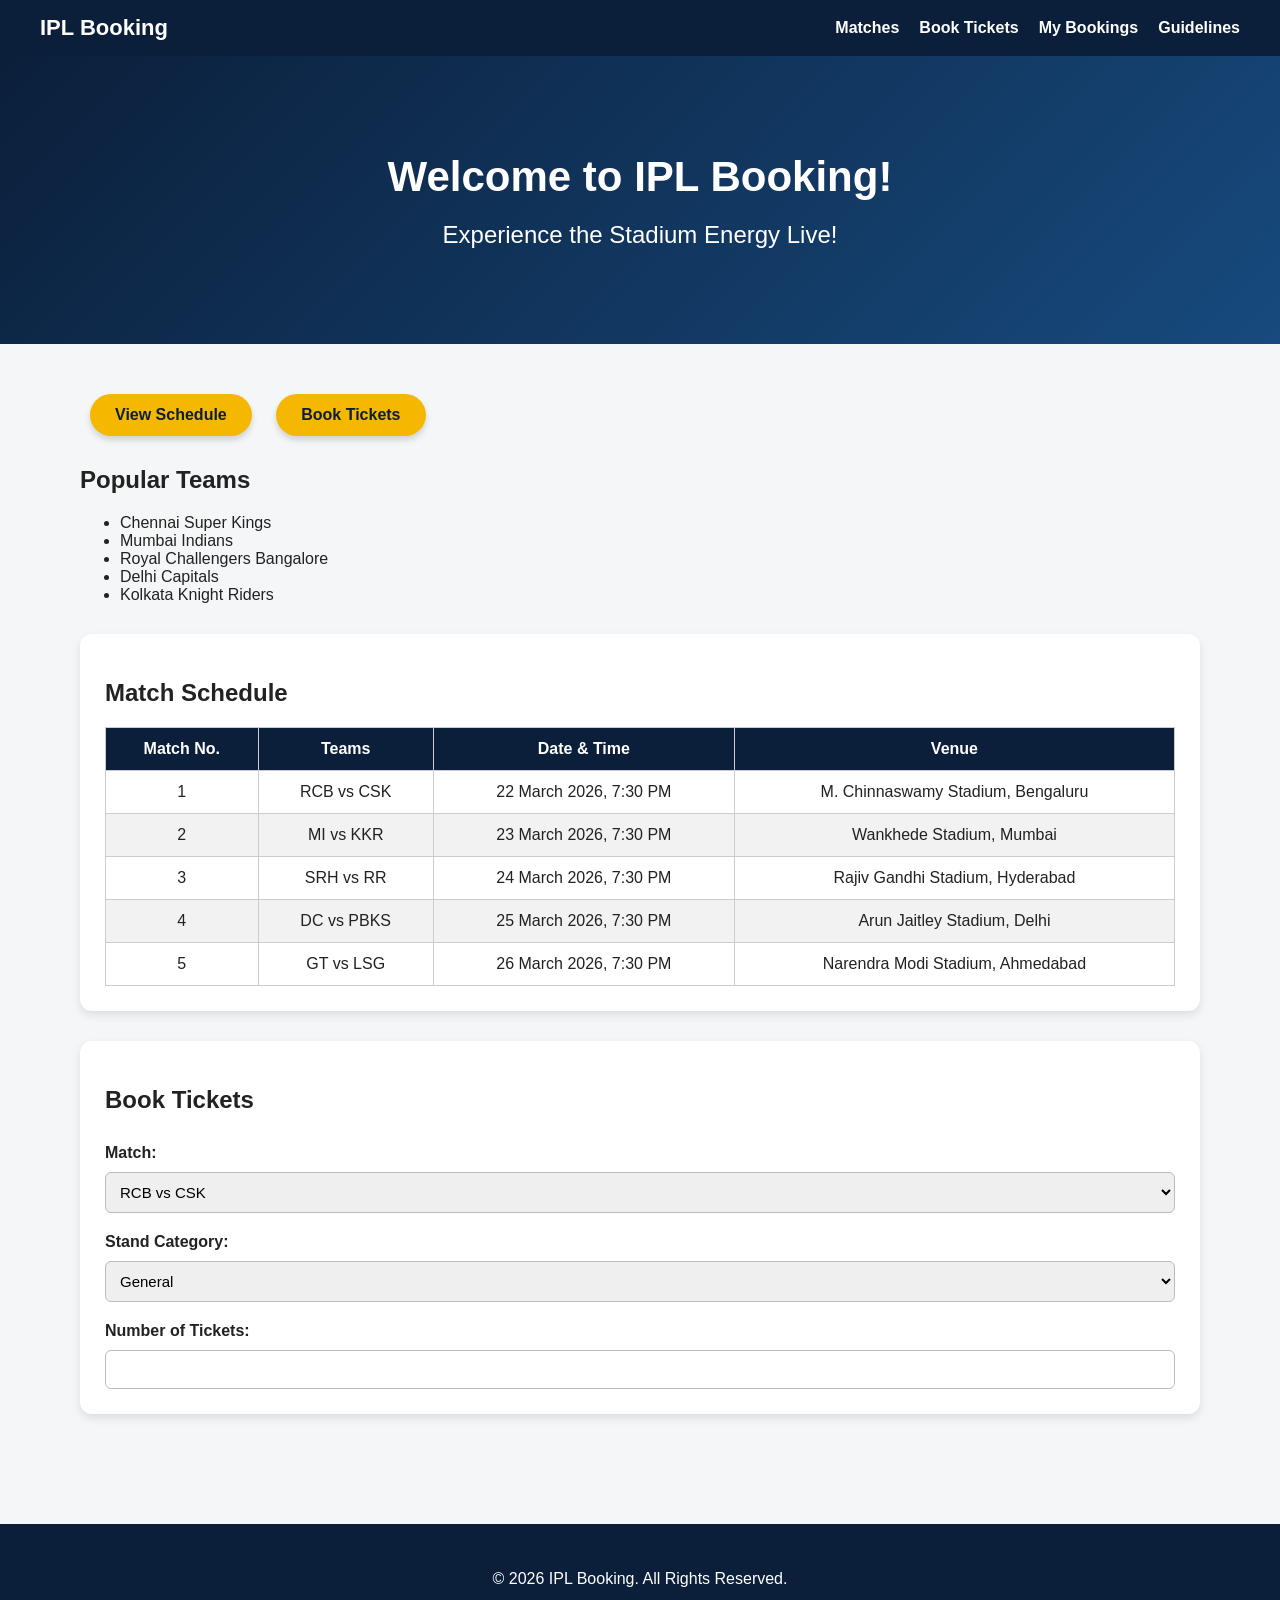
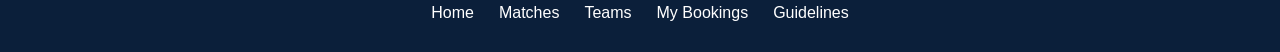
<file: index.html>
<!DOCTYPE html>
<html lang="en">
<head>
    <meta charset="UTF-8">
    <meta name="viewport" content="width=device-width, initial-scale=1.0">
    <link rel="stylesheet" href="styles.css">
</head>

<body>

    <header>
        <h1>Welcome to IPL Booking!</h1>
        <h2>Experience the Stadium Energy Live!</h2>
    </header>

    <nav class="main-nav">
        <div class="nav-container">
            <div class="logo">IPL Booking</div>
            <div class="nav-links">
                <a href="match.html">Matches</a>
                <a href="teams.html">Book Tickets</a>
                <a href="tickets.html">My Bookings</a>
                <a href="guidelines.html">Guidelines</a>
            </div>

        </div>

    </nav>

    <main>

        <div>
            <button>View Schedule</button>
            <button>Book Tickets</button>
        </div>


        <h2>Popular Teams</h2>

        <ul>
            <li>Chennai Super Kings</li>
            <li>Mumbai Indians</li>
            <li>Royal Challengers Bangalore</li>
            <li>Delhi Capitals</li>
            <li>Kolkata Knight Riders</li>
        </ul>

        <section>
            <h2>Match Schedule</h2>

            <table border="1">

                <thead>
                    <tr>
                        <th>Match No.</th>
                        <th>Teams</th>
                        <th>Date & Time</th>
                        <th>Venue</th>
                    </tr>
                </thead>

                <tbody>
                    <tr>
                        <td>1</td>
                        <td>RCB vs CSK</td>
                        <td>22 March 2026, 7:30 PM</td>
                        <td>M. Chinnaswamy Stadium, Bengaluru</td>
                    </tr>

                    <tr>
                        <td>2</td>
                        <td>MI vs KKR</td>
                        <td>23 March 2026, 7:30 PM</td>
                        <td>Wankhede Stadium, Mumbai</td>
                    </tr>

                    <tr>
                        <td>3</td>
                        <td>SRH vs RR</td>
                        <td>24 March 2026, 7:30 PM</td>
                        <td>Rajiv Gandhi Stadium, Hyderabad</td>
                    </tr>

                    <tr>
                        <td>4</td>
                        <td>DC vs PBKS</td>
                        <td>25 March 2026, 7:30 PM</td>
                        <td>Arun Jaitley Stadium, Delhi</td>
                    </tr>

                    <tr>
                        <td>5</td>
                        <td>GT vs LSG</td>
                        <td>26 March 2026, 7:30 PM</td>
                        <td>Narendra Modi Stadium, Ahmedabad</td>
                    </tr>
                </tbody>

            </table>
        </section>

        <section>
            <h2>Book Tickets</h2>

            <form action="/confirm" method="post">

                <label>Match:</label>
                <select name="match">
                    <option>RCB vs CSK</option>
                    <option>MI vs KKR</option>
                    <option>SRH vs RR</option>
                    <option>DC vs PBKS</option>
                    <option>GT vs LSG</option>
                </select>

                <label>Stand Category:</label>
                <select name="stand">
                    <option>General</option>
                    <option>Premium</option>
                    <option>VIP</option>
                </select>

                <label>Number of Tickets:</label>
                <input type="number" name="quantity" min="1">

            </form>
        </section>

    </main>
    <footer>
        <p>&copy; 2026 IPL Booking. All Rights Reserved.</p>
        <nav class = "footer-nav"> 
            <a href="index.html">Home</a> 
            <a href="matches.html">Matches</a> 
            <a href="teams.html">Teams</a> 
            <a href="tickets.html">My Bookings</a> 
            <a href="guidelines.html">Guidelines</a> 
        </nav>
    </footer>

</body>
</html>
</file>
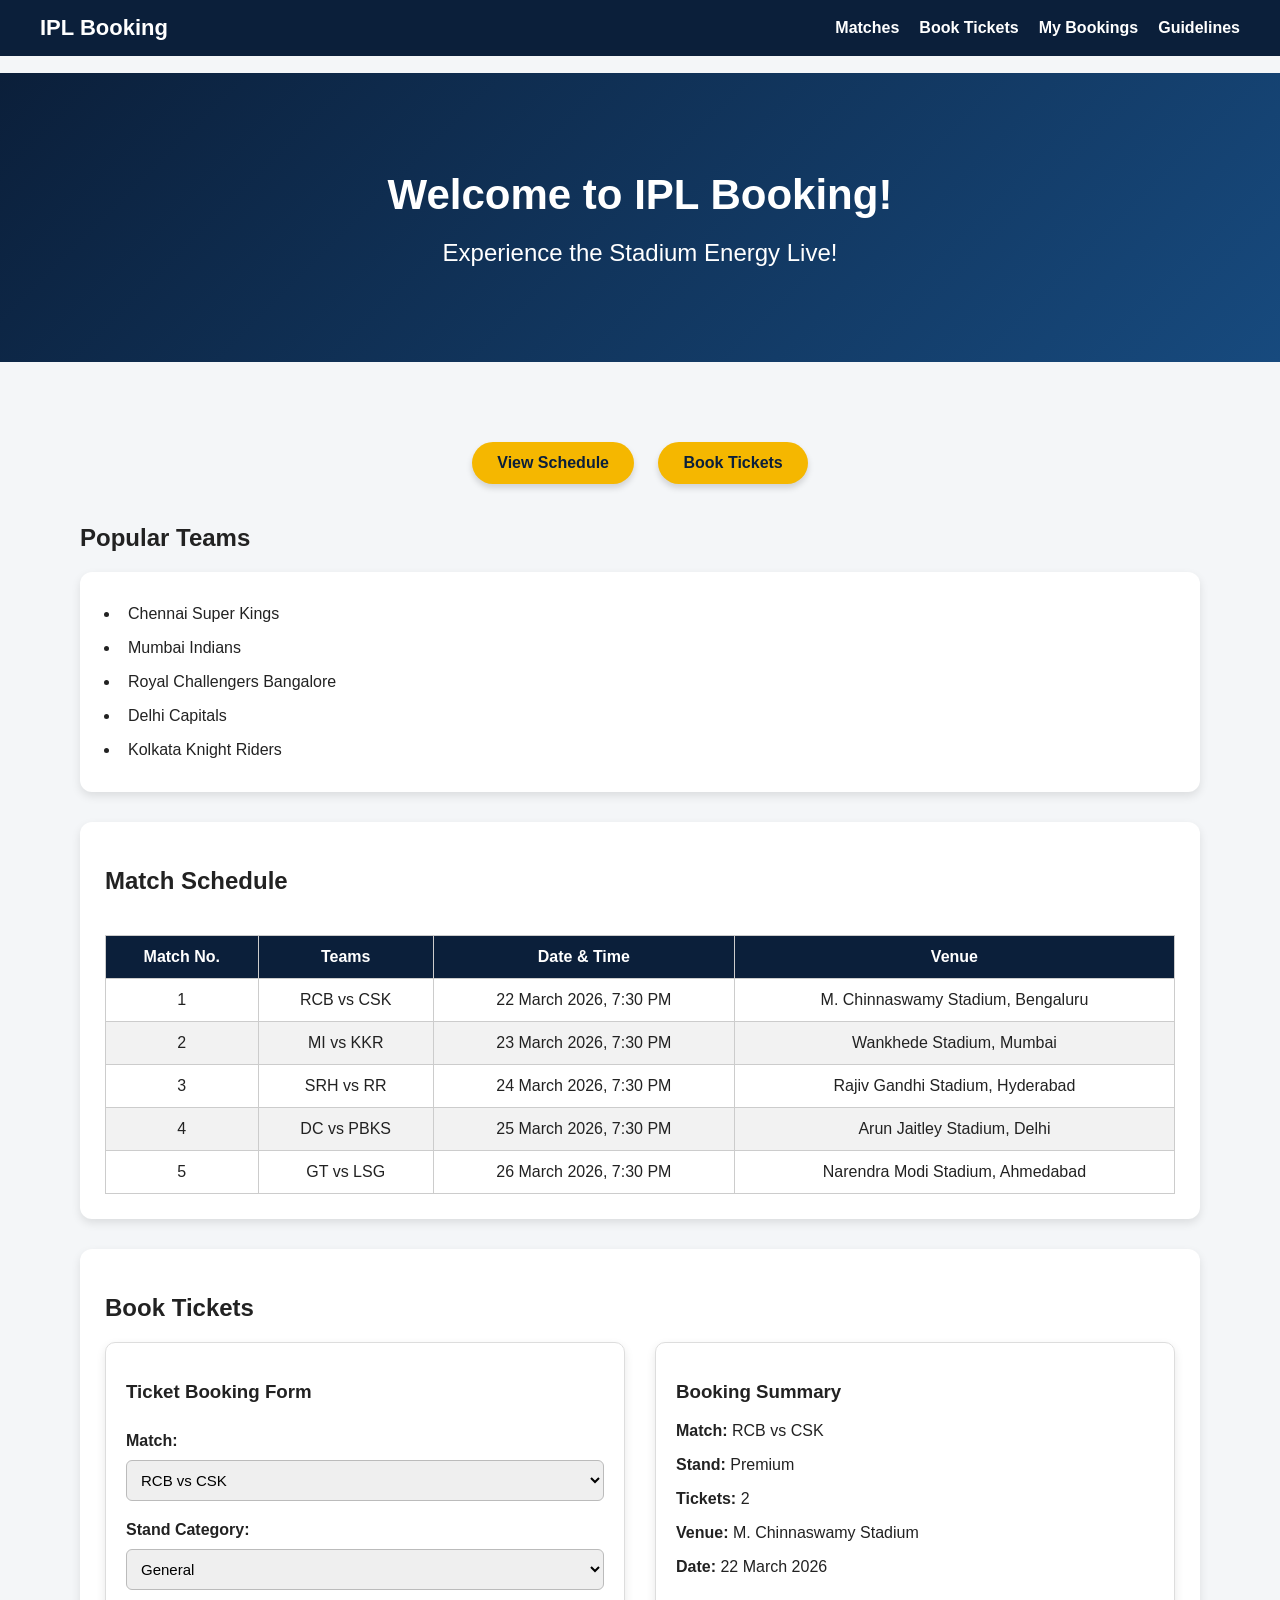
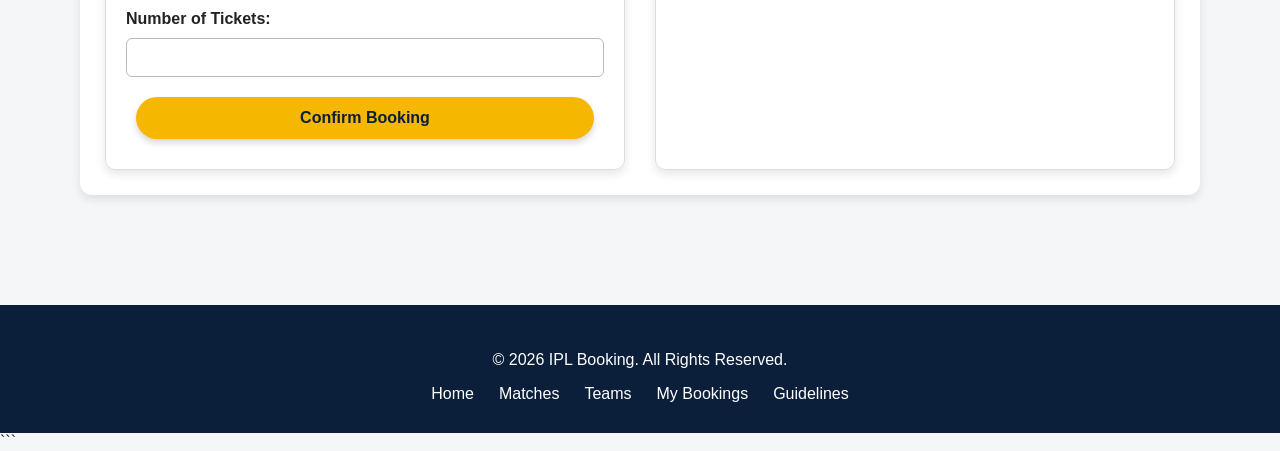
<file: home.html>
<!DOCTYPE html>

<html lang="en">

<head>
    <meta charset="UTF-8">
    <meta name="viewport" content="width=device-width, initial-scale=1.0">
    <link rel="stylesheet" href="styles.css">
    <title>IPL Booking</title>
</head>

<body>

```
<!-- Navigation -->
<nav class="main-nav">

    <div class="nav-container">

        <div class="logo">
            IPL Booking
        </div>

        <div class="nav-links">
            <a href="matches.html">Matches</a>
            <a href="teams.html">Book Tickets</a>
            <a href="tickets.html">My Bookings</a>
            <a href="guidelines.html">Guidelines</a>
        </div>

    </div>

</nav>


<!-- Header / Hero -->
<header>

    <h1>Welcome to IPL Booking!</h1>

    <h2>Experience the Stadium Energy Live!</h2>

</header>


<!-- Main Content -->
<main>

    <!-- Buttons -->
    <div class="hero-buttons">

        <button>View Schedule</button>

        <button>Book Tickets</button>

    </div>


    <!-- Popular Teams -->
    <h2>Popular Teams</h2>

    <ul class="team-list">

        <li>Chennai Super Kings</li>

        <li>Mumbai Indians</li>

        <li>Royal Challengers Bangalore</li>

        <li>Delhi Capitals</li>

        <li>Kolkata Knight Riders</li>

    </ul>


    <!-- Match Schedule -->
    <section>

        <h2>Match Schedule</h2>

        <!-- Table wrapper for horizontal scrolling -->
        <div class="table-container">

            <table>

                <thead>

                    <tr>
                        <th>Match No.</th>
                        <th>Teams</th>
                        <th>Date & Time</th>
                        <th>Venue</th>
                    </tr>

                </thead>

                <tbody>

                    <tr>
                        <td>1</td>
                        <td>RCB vs CSK</td>
                        <td>22 March 2026, 7:30 PM</td>
                        <td>M. Chinnaswamy Stadium, Bengaluru</td>
                    </tr>

                    <tr>
                        <td>2</td>
                        <td>MI vs KKR</td>
                        <td>23 March 2026, 7:30 PM</td>
                        <td>Wankhede Stadium, Mumbai</td>
                    </tr>

                    <tr>
                        <td>3</td>
                        <td>SRH vs RR</td>
                        <td>24 March 2026, 7:30 PM</td>
                        <td>Rajiv Gandhi Stadium, Hyderabad</td>
                    </tr>

                    <tr>
                        <td>4</td>
                        <td>DC vs PBKS</td>
                        <td>25 March 2026, 7:30 PM</td>
                        <td>Arun Jaitley Stadium, Delhi</td>
                    </tr>

                    <tr>
                        <td>5</td>
                        <td>GT vs LSG</td>
                        <td>26 March 2026, 7:30 PM</td>
                        <td>Narendra Modi Stadium, Ahmedabad</td>
                    </tr>

                </tbody>

            </table>

        </div>

    </section>


    <!-- Booking Section -->
    <section class="booking-section">

        <h2>Book Tickets</h2>


        <!-- CSS GRID -->
        <div class="booking-grid">


            <!-- Booking Form -->
            <div class="booking-form">

                <h3>Ticket Booking Form</h3>

                <form action="/confirm" method="post">

                    <label for="match">Match:</label>

                    <select id="match" name="match">

                        <option>RCB vs CSK</option>

                        <option>MI vs KKR</option>

                        <option>SRH vs RR</option>

                        <option>DC vs PBKS</option>

                        <option>GT vs LSG</option>

                    </select>


                    <label for="stand">Stand Category:</label>

                    <select id="stand" name="stand">

                        <option>General</option>

                        <option>Premium</option>

                        <option>VIP</option>

                    </select>


                    <label for="quantity">Number of Tickets:</label>

                    <input
                        type="number"
                        id="quantity"
                        name="quantity"
                        min="1"
                    >


                    <button type="submit">
                        Confirm Booking
                    </button>

                </form>

            </div>


            <!-- Booking Summary -->
            <div class="booking-summary">

                <h3>Booking Summary</h3>

                <p><strong>Match:</strong> RCB vs CSK</p>

                <p><strong>Stand:</strong> Premium</p>

                <p><strong>Tickets:</strong> 2</p>

                <p><strong>Venue:</strong> M. Chinnaswamy Stadium</p>

                <p><strong>Date:</strong> 22 March 2026</p>

            </div>

        </div>

    </section>

</main>


<!-- Footer -->
<footer>

    <p>&copy; 2026 IPL Booking. All Rights Reserved.</p>

    <nav class="footer-nav">

        <a href="index.html">Home</a>

        <a href="matches.html">Matches</a>

        <a href="teams.html">Teams</a>

        <a href="tickets.html">My Bookings</a>

        <a href="guidelines.html">Guidelines</a>

    </nav>

</footer>
```

</body>

</html>
</file>
<file: styles.css>
/* =========================
CSS VARIABLES
========================= */

:root {
--primary: #0b1f3a;
--accent: #f5b700;
--background: #f4f6f8;
--text: #222;
--white: #ffffff;
}

/* =========================
GENERAL
========================= */

* {
  box-sizing: border-box;
  }

body {
font-family: Arial, sans-serif;
margin: 0;
padding: 0;
background-color: var(--background);
color: var(--text);
}

/* =========================
NAVIGATION
========================= */

.main-nav {
position: fixed;
top: 0;
left: 0;
width: 100%;

background-color: var(--primary);

padding: 15px;

z-index: 1000;

}

/* FLEXBOX */

.nav-container {
display: flex;

justify-content: space-between;

align-items: center;

max-width: 1200px;

margin: auto;

}

/* Logo */

.logo {
color: var(--white);

font-size: 22px;

font-weight: bold;

}

/* Navigation Links */

.nav-links {
display: flex;

gap: 20px;

}

.nav-links a {
color: var(--white);

text-decoration: none;

font-weight: bold;

}

.nav-links a:hover {
color: var(--accent);
}

/* =========================
HEADER / HERO
========================= */

header {
margin-top: 55px;


text-align: center;

padding: 70px 20px;

background: linear-gradient(
    135deg,
    var(--primary),
    #174a7e
);

color: var(--white);


}

header h1 {
font-size: 42px;

margin-bottom: 10px;

}

header h2 {
font-weight: normal;

margin-bottom: 25px;

}

/* =========================
MAIN CONTENT
========================= */

main {
padding: 40px;

max-width: 1200px;

margin: auto;

}

/* =========================
BUTTON AREA
========================= */

.hero-buttons {
text-align: center;

margin: 30px 0;

}

/* =========================
BUTTONS
========================= */

button {
padding: 12px 25px;
margin: 10px;

background-color: var(--accent);

color: var(--primary);

border: none;

border-radius: 25px;

cursor: pointer;

font-weight: bold;

font-size: 16px;

box-shadow: 0 4px 6px rgba(0, 0, 0, 0.15);

}

button:hover {
background-color: var(--primary);
color: var(--white);

transition: 0.3s;

}

/* =========================
TEAM LIST
========================= */

.team-list {
background-color: var(--white);

padding: 25px 40px;

border-radius: 12px;

box-shadow: 0 4px 10px rgba(0, 0, 0, 0.1);

}

.team-list li {
padding: 8px;
}

/* =========================
SECTIONS / CARDS
========================= */

section {
background-color: var(--white);

padding: 25px;

margin: 30px 0;

border-radius: 12px;

box-shadow: 0 4px 10px rgba(0, 0, 0, 0.1);

}

/* =========================
TABLE
========================= */

/* Allows horizontal scrolling */

.table-container {
overflow-x: auto;
}

table {
width: 100%;

border-collapse: collapse;

margin-top: 20px;

min-width: 700px;

}

th,
td {
border: 1px solid #ccc;

padding: 12px;

text-align: center;

}

th {
background-color: var(--primary);
color: var(--white);

}

tr:nth-child(even) {
background-color: #f2f2f2;
}

tr:hover {
background-color: #fff3c4;
}

/* =========================
BOOKING GRID
========================= */

/* CSS GRID */

.booking-grid {
display: grid;

grid-template-columns: 1fr 1fr;

gap: 30px;

}

/* Booking Form Card */

.booking-form {
padding: 20px;

border: 1px solid #ddd;

border-radius: 10px;

box-shadow: 0 4px 10px rgba(0, 0, 0, 0.1);

}

/* Booking Summary Card */

.booking-summary {
padding: 20px;

border: 1px solid #ddd;

border-radius: 10px;

box-shadow: 0 4px 10px rgba(0, 0, 0, 0.1);

}

/* =========================
FORM
========================= */

form {
display: flex;

flex-direction: column;

gap: 10px;

}

label {
font-weight: bold;

margin-top: 10px;

}

select,
input {
padding: 10px;

border: 1px solid #bbb;

border-radius: 6px;

font-size: 15px;

}

select:focus,
input:focus {
outline: 2px solid var(--accent);
}

/* =========================
FOOTER
========================= */

footer {
background-color: var(--primary);

color: var(--white);

text-align: center;

padding: 30px;

margin-top: 40px;

}

.footer-nav {
display: flex;

justify-content: center;

gap: 25px;

margin-top: 15px;


}

.footer-nav a {
color: var(--white);

text-decoration: none;

}

.footer-nav a:hover {
color: var(--accent);
}

/* =========================
TABLET
========================= */

@media (max-width: 768px) {

/* Navigation becomes vertical */

.nav-container {
    flex-direction: column;

    gap: 10px;
}

.nav-links {
    flex-direction: column;

    align-items: center;

    gap: 10px;
}


/* Booking columns become one column */

.booking-grid {
    grid-template-columns: 1fr;
}


/* Reduce main padding */

main {
    padding: 20px;
}



header h1 {
    font-size: 32px;
}

header h2 {
    font-size: 18px;
}

}

/* =========================
MOBILE
========================= */

@media (max-width: 480px) {

header {
    padding: 50px 15px;
}

header h1 {
    font-size: 26px;
}

header h2 {
    font-size: 16px;
}

main {
    padding: 10px;
}

section {
    padding: 15px;
}

.footer-nav {
    flex-direction: column;

    gap: 10px;
}

button {
    width: 90%;
}

}
</file>
